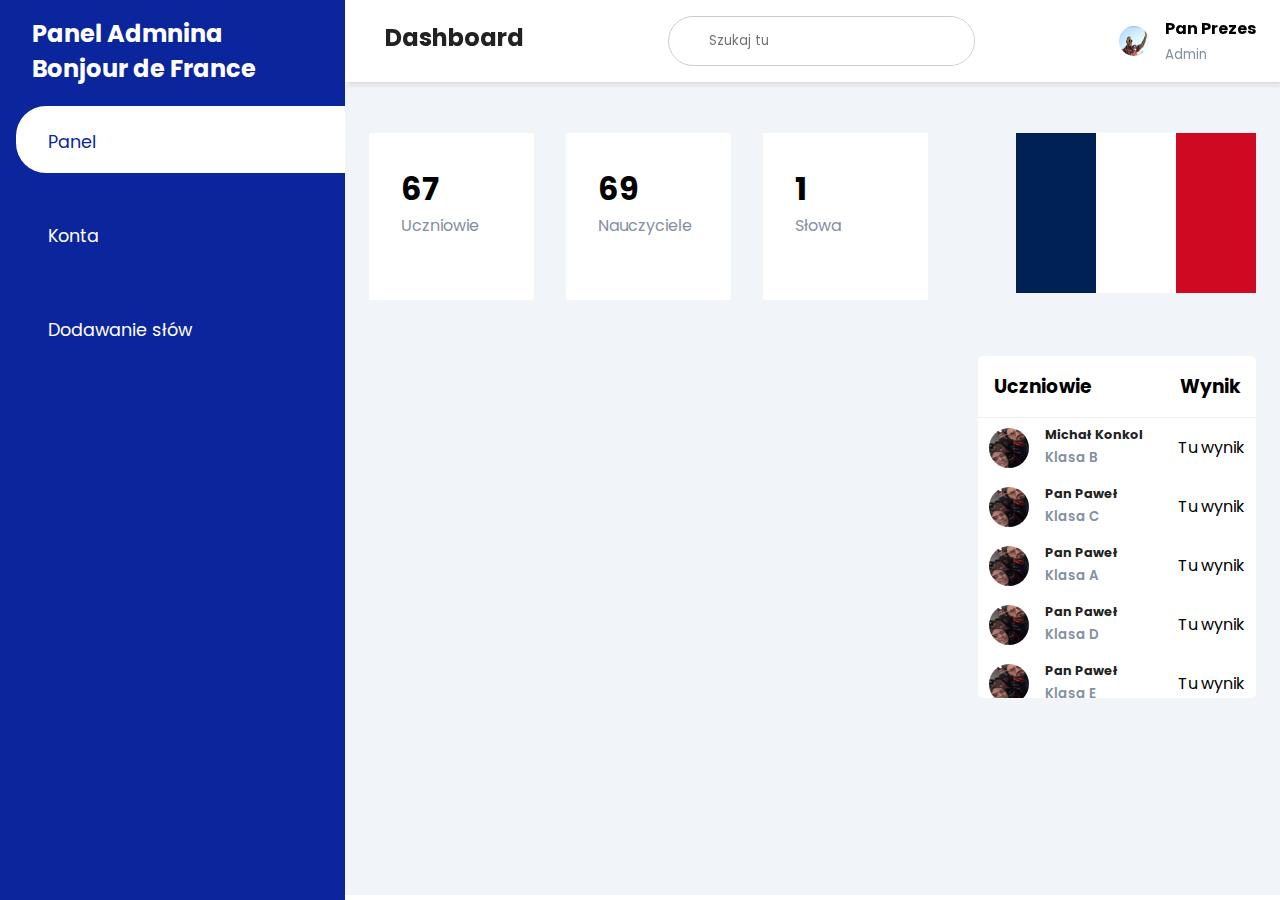
<file: index.html>
<!DOCTYPE html>
<html lang="pl">
<head>
    <meta charset="UTF-8">
    <meta name="viewport" content="width=device-width,initial-scale=1,maximum-scale=1">
    <title>Panel Admnina</title>
    <link rel="stylesheet" href="https://maxst.icons8.com/vue-static/landings/line-awesome/line-awesome/1.3.0/css/line-awesome.min.css">
    <link rel="stylesheet" href="stylepanel.css">
</head>
<body>

        <input type="checkbox" id="nav-toggle">
        <div class="sidebar">
            <div class="sidebar-brand">
                <h2><span class="lab la-accusoft">Panel Admnina</span><span>Bonjour de France</span></h2>
        </div>

        <div class="sidebar-menu">
            <ul>
                <li>
                    <a href="index.html" class="active"><span class="las la-igloo"></span>
                    <span>Panel</span></a>
                </li>

                <li>
                    <a href=""><span class="las la-users"></span>
                    <span>Konta</span></a>
                </li>

                <li>
                    <a href="dodawanieslow.html"><span class="las la-clipboard-list"></span>
                    <span>Dodawanie słów</span></a>
                </li>
            </ul>
        </div>
    </div>
    <div class="main-content">
        <header>
            <h2>
                <label for="nav-toggle">
                    <span class="las la-bars"></span>
                </label>
                Dashboard
            </h2>
            <div class="search-wrapper">
                <span class="las la-search"></span>
                <input type="search" placeholder="Szukaj tu" />
            </div>

            <div class="user-wrapper">
                <img src="yturu.png" width="30px" height="30px" alt="">
                <div>
                    <h4>Pan Prezes</h4>
                    <small>Admin</small>
                </div>
            </div>
        </header>

        <main>
            <div class="cards">
                <div class="card-single">
                    <div>
                        <h1>67</h1>
                        <span>Uczniowie</span>
                    </div>
                    <div>
                        <span class="las la-users"></span>
                    </div>
                </div>

                <div class="card-single">
                    <div>
                        <h1>69</h1>
                        <span>Nauczyciele</span>
                    </div>
                    <div>
                        <span class="las la-book"></span>
                    </div>
                </div>

                <div class="card-single">
                    <div>
                        <h1>1</h1>
                        <span>Słowa</span>
                    </div>
                    <div>
                        <span class="las la-users"></span>
                    </div>
                </div>

                <div class="card-single1">
                    <div>
                        <img src="flaga.svg.png" alt="">
                    </div>
                </div>
            </div>
            <div class="recent-grid">
                <div class="projects">
                    <div class="card">
                       
                        
                    </div>
                </div>

                <div class="customers">
                    <div class="card">
                        <div class="card-header">
                            <h3>Uczniowie</h3>
                             <h3>Wynik </h3>
                            </span></button>
                        </div>
                        <div class="card-body">
                            <div class="customer">
                                <div class="info">
                                    <img src="kizoija.jpg" width="40px"
                                    height="40px" alt="">
                                    <div>
                                        <h4>Michał Konkol</h4>
                                        <small>Klasa B</small>
                                    </div>
                                </div>
                                <div class="contact">
                                    Tu wynik
                                </div>
                            </div>
                            
                            <div class="customer">
                                <div class="info">
                                    <img src="kizoija.jpg" width="40px"
                                    height="40px" alt="">
                                    <div>
                                        <h4>Pan Paweł</h4>
                                        <small>Klasa C</small>
                                    </div>
                                </div>
                                <div class="contact">
                                    Tu wynik
                                </div>
                            </div>

                            <div class="customer">
                                <div class="info">
                                    <img src="kizoija.jpg" width="40px"
                                    height="40px" alt="">
                                    <div>
                                        <h4>Pan Paweł</h4>
                                        <small>Klasa A</small>
                                    </div>
                                </div>
                                <div class="contact">
                                    Tu wynik
                                </div>
                            </div>
                            <div class="customer">
                                <div class="info">
                                    <img src="kizoija.jpg" width="40px"
                                    height="40px" alt="">
                                    <div>
                                        <h4>Pan Paweł</h4>
                                        <small>Klasa D</small>
                                    </div>
                                </div>
                                <div class="contact">
                                    Tu wynik
                                </div>
                            </div>
                            <div class="customer">
                                <div class="info">
                                    <img src="kizoija.jpg" width="40px"
                                    height="40px" alt="">
                                    <div>
                                        <h4>Pan Paweł</h4>
                                        <small>Klasa E</small>
                                    </div>
                                </div>
                                <div class="contact">
                                    Tu wynik
                                </div>
                            </div>

                            <div class="customer">
                                <div class="info">
                                    <img src="kizoija.jpg" width="40px"
                                    height="40px" alt="">
                                    <div>
                                        <h4>Pan Paweł</h4>
                                        <small>Klasa A</small>
                                    </div>
                                </div>
                                <div class="contact">
                                    Tu wynik
                                </div>
                            </div>

                            <div class="customer">
                                <div class="info">
                                    <img src="kizoija.jpg" width="40px"
                                    height="40px" alt="">
                                    <div>
                                        <h4>Pan Paweł</h4>
                                        <small>Klasa A</small>
                                    </div>
                                </div>
                                <div class="contact">
                                    Tu wynik
                                </div>
                            </div>

                            <div class="customer">
                                <div class="info">
                                    <img src="kizoija.jpg" width="40px"
                                    height="40px" alt="">
                                    <div>
                                        <h4>Pan Paweł</h4>
                                        <small>Klasa A</small>
                                    </div>
                                </div>
                                <div class="contact">
                                    Tu wynik
                                </div>
                            </div>

                            


                        </div>
                </div>
            </div>
        </div>
        </main>
    </div>
</body>
</html>
</file>
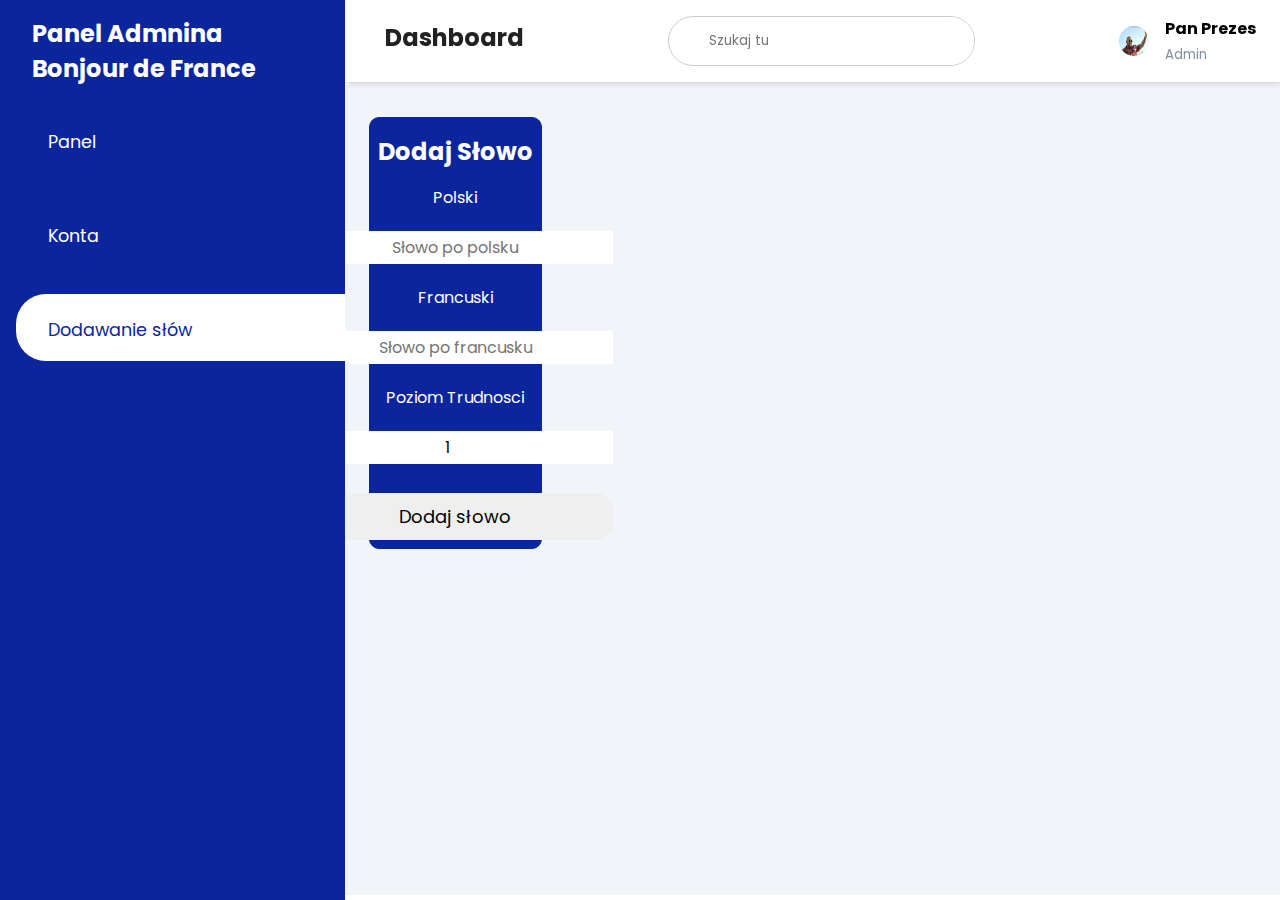
<file: dodawanieslow.html>
<!DOCTYPE html>
<html lang="pl">
<head>
    <meta charset="UTF-8">
    <meta name="viewport" content="width=device-width,initial-scale=1,maximum-scale=1">
    <title>Panel Admnina</title>
    <link rel="stylesheet" href="https://maxst.icons8.com/vue-static/landings/line-awesome/line-awesome/1.3.0/css/line-awesome.min.css">
    <link rel="stylesheet" href="styleslowa.css">
</head>
<body>

        <input type="checkbox" id="nav-toggle">
        <div class="sidebar">
            <div class="sidebar-brand">
                <h2><span class="lab la-accusoft">Panel Admnina</span><span>Bonjour de France</span></h2>
        </div>

        <div class="sidebar-menu">
            <ul>
                <li>
                    <a href="index.php"><span class="las la-igloo"></span>
                    <span>Panel</span></a>
                </li>

                <li>
                    <a href=""><span class="las la-users"></span>
                    <span>Konta</span></a>
                </li>

                <li>
                    <a href="dodawanieslow.html"  class="active"><span class="las la-clipboard-list"></span>
                    <span>Dodawanie słów</span></a>
                </li>
            </ul>
        </div>
    </div>

    <div class="main-content">
        <header>
            <h2>
                <label for="nav-toggle">
                    <span class="las la-bars"></span>
                </label>
                Dashboard
            </h2>
            <div class="search-wrapper">
                <span class="las la-search"></span>
                <input type="search" placeholder="Szukaj tu" />
            </div>

            <div class="user-wrapper">
                <img src="yturu.png" width="30px" height="30px" alt="">
                <div>
                    <h4>Pan Prezes</h4>
                    <small>Admin</small>
                </div>
            </div>
        </header>
    <main>
<div class="gora">
        <form class="doda" action="admin.php" method="POST">
            <label class="dodajslowo"><h2>Dodaj Słowo</h2></label>
            <label > Polski</label>
            <br>
            <input class="pole" type="text" placeholder="Słowo po polsku" name="PL" /></br>
            <label > Francuski</label>
            <br>
            <input class="pole" type="text" placeholder="Słowo po francusku" name="FR" /></br>
            <label > Poziom Trudnosci</label>
            <br>
            <input class="pole" type="number" min="1" max="3" value="1" name="dif" /></br>
            
            <input class="box" type="submit" value="Dodaj słowo"/>
            </form>
</div>
    </main>
</file>
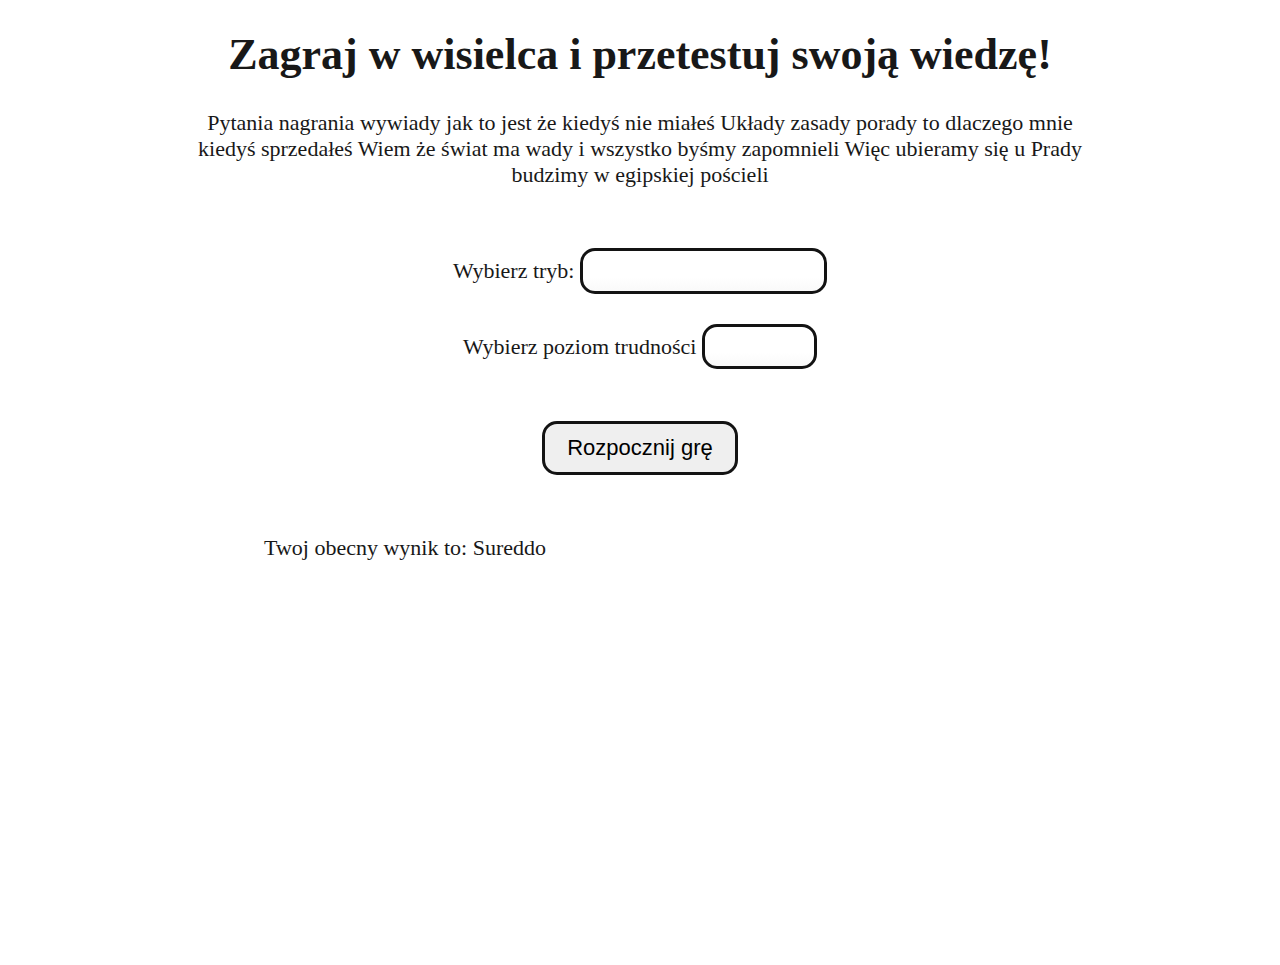
<file: hangman.html>
<!DOCTYPE html>
<html> 
<head>

    <title>Wisielec</title>
    <link rel="stylesheet" href="style.css" type="text/css">
    <meta charset="utf-8">
    <link rel="preconnect" href="https://fonts.googleapis.com">
    <link rel="preconnect" href="https://fonts.gstatic.com" crossorigin>
    <link href="https://fonts.googleapis.com/css2?family=Share+Tech+Mono&display=swap" rel="stylesheet">
    <script src="hangman.js" type="text/javascript"></script>


</head>

<body>

    <div id="container">

        
        <h1>Zagraj w wisielca i przetestuj swoją wiedzę!</h1>

        <p>Pytania nagrania wywiady jak to jest że kiedyś nie miałeś
            Układy zasady porady to dlaczego mnie kiedyś sprzedałeś
            Wiem że świat ma wady i wszystko byśmy zapomnieli
            Więc ubieramy się u Prady budzimy w egipskiej pościeli</p>

        <div id="mode_choice">
            <p>Wybierz tryb: 
                <select name="gamemode" id="gamemode" class="select">
                    <option value=""></option>
                    <option value="false">Z francuskiego na polski</option>
                    <option value="true">Z polskiego na francuski</option>
                </select>
            </p>
            
        </div>


        <div id="difficulty_mode">
            <p>Wybierz poziom trudności
                <select name="difficulty" id="difficulty" class="select">
                    <option value=""></option>
                    <option value="">Łatwy</option>
                    <option value="">Średni</option>
                    <option value="">Trudny</option>
                </select>
            </p>
        </div>


        <input type="button" value="Rozpocznij grę" id="start_button" class="btn" onclick="start()">


        <div id="score_preview">
            <p>Twoj obecny wynik to: <span id="score">Sureddo</span></p>  
        </div>


        <div id="gallows_image"></div>
        <div id="board">
            <p id="translation"></p>
            <p id="password"></p>
        </div>
        <div style="clear:both ;"></div>


        <div id="bottom_panel"><div id="keyboard"></div></div>
        
        
    </div>

</body>
</html>
</file>
<file: stylepanel.css>
@import url('https://fonts.googleapis.com/css2?family=Poppins:wght@300;400;500;600@display=swap');

:root {
    --main-color: #0b259c;
    --color-dark: #1D2231;
    --text-grey: #8390A2;
}

* {
    padding: 0;
    margin: 0;
    box-sizing: border-box;
    list-style-type: none;
    text-decoration: none;
    font-family: 'Poppins', sans-serif;
}

.sidebar {
    width: 345px;
    position: fixed;
    left: 0;
    top: 0;
    height: 100%;
    background: var(--main-color);
    z-index: 100;
    transition: width 300ms;
}

.sidebar-brand {
    height: 90px;
    padding: 1rem 0rem 1rem 2rem;
    color: #fff;
}

.sidebar-brand span {
    display: inline-block;
    padding-right: 1rem;
}

.sidebar-menu {
    margin-top: 1rem;
}

.sidebar-menu li {
    width: 100%;
    margin-bottom: 1.7rem;
    padding-left: 1rem;
}

.sidebar-menu a {
    padding: 1rem;
    display: block;
    color: #fff;
    font-size: 1.1rem;
}

.sidebar-menu a.active {
    background: #fff;
    padding-top: 1rem;
    padding-bottom: 1rem;
    color: var(--main-color);
    border-radius: 30px 0px 0px 30px;
}

.sidebar-menu a span:first-child {
    font-size: 1.5rem;
    padding-right: 1rem;
}

#nav-toggle:checked + .sidebar {
    width: 70px;
}

#nav-toggle:checked + .sidebar .sidebar-brand,
#nav-toggle:checked + .sidebar li  {
    padding-left: 1rem;
    text-align: center;
}

#nav-toggle:checked + .sidebar li a  {
    padding-left: 0rem;
}

#nav-toggle:checked + .sidebar .sidebar-brand h2 span:last-child,
#nav-toggle:checked + .sidebar li a span:last-child {
    display: none;
}

#nav-toggle:checked ~ .main-content {
    margin-left: 70px;
}

#nav-toggle:checked ~ .main-content header {
    width: calc(100% - 70px);
    left: 70px;
}

.main-content {
    transition: margin-left 300ms;
    margin-left: 345px;
}

header {
    background: #fff;
    display: flex;
    justify-content: space-between;
    padding: 1rem 1.5rem;
    box-shadow: 2px 2px 5px rgba(0, 0, 0, 0.2);
    position: fixed;
    left: 345px;
    width: calc(100% - 345px);
    top: 0;
    z-index: 100;
    transition: left 300ms;
}

#nav-toggle {
    display: none;
}

header h2 {
    color: #222;
}

header label span {
    font-size: 1.7rem;
    padding-right: 1rem;
}

.search-wrapper {
    border: 1px solid #ccc;
    border-radius: 30px;
    height: 50px;
    display: flex;
    align-items: center;
    overflow-x: hidden;
}

.search-wrapper span {
    display: inline-block;
    padding: 0rem 1rem;
    font-size: 1.5rem;
}

.search-wrapper input {
    height: 100%;
    padding: .5rem;
    border: none;
    outline: none;
}

.user-wrapper {
    display: flex;
    align-items: center;
}

.user-wrapper img {
    border-radius: 50%;
    margin-right: 1rem;
}

.user-wrapper small {
    display: inline-block;
    color: var(--text-grey);
}

main {
    margin-top: 85px;
    padding: 2rem 1.5rem;
    background: #f1f5f9;
    min-height: calc(100vh - 90px);
}

.cards {
    display: grid;
    grid-template-columns: repeat(4, 1fr);
    grid-gap: 2rem;
    margin-top: 1rem;
}

.card-single {
    display: flex;
    justify-content: space-between;
    background: #fff;
    padding: 2rem;
    border-radius: 2px;
}

.card-single div:last-child span {
    font-size: 3rem;
    color: var(--main-color);
}

.card-single div:first-child span {
    color: var(--text-grey);
}

.card-single:last-child {
    background: var(--main-color);
}

.card-single:last-child h1,
.card-single:last-child div:first-child span
.card-single:last-child div:last-child span {
    color: #fff;
}

.recent-grid {
    margin-top: 3.5rem;
    display: grid;
    grid-gap: 2rem;
    grid-template-columns: 65% auto;
}

.card {
    background: #fff;
    border-radius: 5px;
}

.card-header{
    padding: 1rem;
}

.card-header {
    display: flex;
    justify-content: space-between;
    align-items: center;
    border-bottom: 1px solid #f0f0f0;
}

.card-header button {
    background: var(--main-color);
    border-radius: 10px;
    color: #fff;
    font-size: .8rem;
    padding: .5rem 1rem;
    border: 1px solid var(--main-color);
}
table {
    border-collapse: collapse;
}

thead tr {
    border-top: 1px solid #f0f0f0;
    border-bottom: 1px solid #f0f0f0;
}

thead td {
    font-weight: 700;
}

td {
    padding: .5rem 1rem;
    font-size: .9rem;
    color: #222;
}

td .status {
    display: inline-block;
    height: 10px;
    width: 10px;
    border-radius: 50%;
    margin-right: 1rem;
}  

tr td:last-child {
    display: flex;
    align-items: center;
}

.status.purple {
    background: rebeccapurple;
}

.status.pink {
    background: deeppink;
}

.status.orange {
    background: orangered;
}

.table-responsive{
    width: 100%;
    overflow-x: auto;
}

.customer {
    display: flex;
    justify-content: space-between;
    align-items: center;
    padding: .5rem .7rem;
}

.info{
    display: flex;
    align-items: center;
}

.info img {
    border-radius: 50%;
    margin-right: 1rem;
}

.info h4 {
    font-size: .8rem;
    font-weight: 700;
    color: #222;
}

.info small {
    font-weight: 600;
    color: var(--text-grey);
}

.contact span {
    font-size: 1.2rem;
    display: inline-block;
    margin-left: .5rem;
    color: var(--main-color);
}

@media only screen and (max-width: 1200px) {
    .sidebar {
        width: 70px;
    }
    
    .sidebar .sidebar-brand,
   .sidebar li  {
        padding-left: 1rem;
        text-align: center;
    }
    
    .sidebar li a  {
        padding-left: 0rem;
    }
    
    .sidebar .sidebar-brand h2 span:last-child,
    .sidebar li a span:last-child {
        display: none;
    }
    
    .main-content {
        margin-left: 70px;
    }
    
    .main-content header {
        width: calc(100% - 70px);
        left: 70px;
    }


}

@media only screen and (max-width: 960px) {
    .cards {
        grid-template-columns: repeat(3, 1fr);
    }

    .recent-grid {
        grid-template-columns: 60% 40%;
    }
}

@media only screen and (max-width: 768px) {
    .cards {
        grid-template-columns: repeat(2, 1fr);
    }

    .recent-grid {
        grid-template-columns: 100%;
    }

    .search-wrapper {
        display: none;
    }

    .sidebar {
        left: -100% !important;
    }

    header h2 {
        display: flex;
        align-items: center;
    }

    header h2 label {
        display: inline-block;
        background: var(--main-color);
        padding-right: 0rem;
        margin-right: 1rem;
        height: 40px;
        width: 40px;
        border-radius: 50%;
        color: #fff;
        display: flex;
        align-items: center;
        justify-content: center !important;
    }

    header h2 span {
        text-align: center;
        padding-right: 0rem;
    }

    header h2 {
        font-size: .8rem;
    }

    .main-content {
        width: 100%;
        margin-left: 0rem;
    }

    header {
        width: 100% !important;
        left: 0 !important;
    }

    #nav-toggle:checked + .sidebar {
        left: 0 !important;
        z-index: 100;
        width: 345px;
    }
    
    #nav-toggle:checked + .sidebar .sidebar-brand,
    #nav-toggle:checked + .sidebar li  {
        padding-left: 2rem;
        text-align: left;
    }
    
    #nav-toggle:checked + .sidebar li a  {
        padding-left: 1rem;
    }
    
    #nav-toggle:checked + .sidebar .sidebar-brand h2 span:last-child,
    #nav-toggle:checked + .sidebar li a span:last-child {
        display: inline;
    }
    #nav-toggle:checked ~ .main-content {
        margin-left: 0rem !important;
    }
}

@media only screen and (max-width: 560px) {
    .cards {
        grid-template-columns: 100%;
    }
}

.card-single1 {
    align-items: center;
    padding-left: 3.5rem;
}

.card-body {
    overflow-y: scroll;
    height: 280px;
}
</file>
<file: styleslowa.css>
@import url('https://fonts.googleapis.com/css2?family=Poppins:wght@300;400;500;600@display=swap');

:root {
    --main-color: #0b259c;
    --color-dark: #1D2231;
    --text-grey: #8390A2;
}

* {
    padding: 0;
    margin: 0;
    box-sizing: border-box;
    list-style-type: none;
    text-decoration: none;
    font-family: 'Poppins', sans-serif;
}

.sidebar {
    width: 345px;
    position: fixed;
    left: 0;
    top: 0;
    height: 100%;
    background: var(--main-color);
    z-index: 100;
    transition: width 300ms;
}

.sidebar-brand {
    height: 90px;
    padding: 1rem 0rem 1rem 2rem;
    color: #fff;
}

.sidebar-brand span {
    display: inline-block;
    padding-right: 1rem;
}

.sidebar-menu {
    margin-top: 1rem;
}

.sidebar-menu li {
    width: 100%;
    margin-bottom: 1.7rem;
    padding-left: 1rem;
}

.sidebar-menu a {
    padding: 1rem;
    display: block;
    color: #fff;
    font-size: 1.1rem;
}

.sidebar-menu a.active {
    background: #fff;
    padding-top: 1rem;
    padding-bottom: 1rem;
    color: var(--main-color);
    border-radius: 30px 0px 0px 30px;
}

.sidebar-menu a span:first-child {
    font-size: 1.5rem;
    padding-right: 1rem;
}

#nav-toggle:checked + .sidebar {
    width: 70px;
}

#nav-toggle:checked + .sidebar .sidebar-brand,
#nav-toggle:checked + .sidebar li  {
    padding-left: 1rem;
    text-align: center;
}

#nav-toggle:checked + .sidebar li a  {
    padding-left: 0rem;
}

#nav-toggle:checked + .sidebar .sidebar-brand h2 span:last-child,
#nav-toggle:checked + .sidebar li a span:last-child {
    display: none;
}

#nav-toggle:checked ~ .main-content {
    margin-left: 70px;
}

#nav-toggle:checked ~ .main-content header {
    width: calc(100% - 70px);
    left: 70px;
}

.main-content {
    transition: margin-left 300ms;
    margin-left: 345px;
}

header {
    background: #fff;
    display: flex;
    justify-content: space-between;
    padding: 1rem 1.5rem;
    box-shadow: 2px 2px 5px rgba(0, 0, 0, 0.2);
    position: fixed;
    left: 345px;
    width: calc(100% - 345px);
    top: 0;
    z-index: 100;
    transition: left 300ms;
}

#nav-toggle {
    display: none;
}

header h2 {
    color: #222;
}

header label span {
    font-size: 1.7rem;
    padding-right: 1rem;
}

.search-wrapper {
    border: 1px solid #ccc;
    border-radius: 30px;
    height: 50px;
    display: flex;
    align-items: center;
    overflow-x: hidden;
}

.search-wrapper span {
    display: inline-block;
    padding: 0rem 1rem;
    font-size: 1.5rem;
}

.search-wrapper input {
    height: 100%;
    padding: .5rem;
    border: none;
    outline: none;
}

.user-wrapper {
    display: flex;
    align-items: center;
}

.user-wrapper img {
    border-radius: 50%;
    margin-right: 1rem;
}

.user-wrapper small {
    display: inline-block;
    color: var(--text-grey);
}

main {
    margin-top: 85px;
    padding: 2rem 1.5rem;
    background: #f1f5f9;
    min-height: calc(100vh - 90px);
}

.cards {
    display: grid;
    grid-template-columns: repeat(4, 1fr);
    grid-gap: 2rem;
    margin-top: 1rem;
}

.card-single {
    display: flex;
    justify-content: space-between;
    background: #fff;
    padding: 2rem;
    border-radius: 2px;
}

.card-single div:last-child span {
    font-size: 3rem;
    color: var(--main-color);
}

.card-single div:first-child span {
    color: var(--text-grey);
}

.card-single:last-child {
    background: var(--main-color);
}

.card-single:last-child h1,
.card-single:last-child div:first-child span
.card-single:last-child div:last-child span {
    color: #fff;
}

.recent-grid {
    margin-top: 3.5rem;
    display: grid;
    grid-gap: 2rem;
    grid-template-columns: 65% auto;
}

.card {
    background: #fff;
    border-radius: 5px;
}

.card-header{
    padding: 1rem;
}

.card-header {
    display: flex;
    justify-content: space-between;
    align-items: center;
    border-bottom: 1px solid #f0f0f0;
}

.card-header button {
    background: var(--main-color);
    border-radius: 10px;
    color: #fff;
    font-size: .8rem;
    padding: .5rem 1rem;
    border: 1px solid var(--main-color);
}
table {
    border-collapse: collapse;
}

thead tr {
    border-top: 1px solid #f0f0f0;
    border-bottom: 1px solid #f0f0f0;
}

thead td {
    font-weight: 700;
}

td {
    padding: .5rem 1rem;
    font-size: .9rem;
    color: #222;
}

td .status {
    display: inline-block;
    height: 10px;
    width: 10px;
    border-radius: 50%;
    margin-right: 1rem;
}  

tr td:last-child {
    display: flex;
    align-items: center;
}

.status.purple {
    background: rebeccapurple;
}

.status.pink {
    background: deeppink;
}

.status.orange {
    background: orangered;
}

.table-responsive{
    width: 100%;
    overflow-x: auto;
}

.customer {
    display: flex;
    justify-content: space-between;
    align-items: center;
    padding: .5rem .7rem;
}

.info{
    display: flex;
    align-items: center;
}

.info img {
    border-radius: 50%;
    margin-right: 1rem;
}

.info h4 {
    font-size: .8rem;
    font-weight: 700;
    color: #222;
}

.info small {
    font-weight: 600;
    color: var(--text-grey);
}

.contact span {
    font-size: 1.2rem;
    display: inline-block;
    margin-left: .5rem;
    color: var(--main-color);
}

@media only screen and (max-width: 1200px) {
    .sidebar {
        width: 70px;
    }
    
    .sidebar .sidebar-brand,
   .sidebar li  {
        padding-left: 1rem;
        text-align: center;
    }
    
    .sidebar li a  {
        padding-left: 0rem;
    }
    
    .sidebar .sidebar-brand h2 span:last-child,
    .sidebar li a span:last-child {
        display: none;
    }
    
    .main-content {
        margin-left: 70px;
    }
    
    .main-content header {
        width: calc(100% - 70px);
        left: 70px;
    }


}

@media only screen and (max-width: 960px) {
    .cards {
        grid-template-columns: repeat(3, 1fr);
    }

    .recent-grid {
        grid-template-columns: 60% 40%;
    }
}

@media only screen and (max-width: 768px) {
    .cards {
        grid-template-columns: repeat(2, 1fr);
    }

    .recent-grid {
        grid-template-columns: 100%;
    }

    .search-wrapper {
        display: none;
    }

    .sidebar {
        left: -100% !important;
    }

    header h2 {
        display: flex;
        align-items: center;
    }

    header h2 label {
        display: inline-block;
        background: var(--main-color);
        padding-right: 0rem;
        margin-right: 1rem;
        height: 40px;
        width: 40px;
        border-radius: 50%;
        color: #fff;
        display: flex;
        align-items: center;
        justify-content: center !important;
    }

    header h2 span {
        text-align: center;
        padding-right: 0rem;
    }

    header h2 {
        font-size: .8rem;
    }

    .main-content {
        width: 100%;
        margin-left: 0rem;
    }

    header {
        width: 100% !important;
        left: 0 !important;
    }

    #nav-toggle:checked + .sidebar {
        left: 0 !important;
        z-index: 100;
        width: 345px;
    }
    
    #nav-toggle:checked + .sidebar .sidebar-brand,
    #nav-toggle:checked + .sidebar li  {
        padding-left: 2rem;
        text-align: left;
    }
    
    #nav-toggle:checked + .sidebar li a  {
        padding-left: 1rem;
    }
    
    #nav-toggle:checked + .sidebar .sidebar-brand h2 span:last-child,
    #nav-toggle:checked + .sidebar li a span:last-child {
        display: inline;
    }
    #nav-toggle:checked ~ .main-content {
        margin-left: 0rem !important;
    }
}

@media only screen and (max-width: 560px) {
    .cards {
        grid-template-columns: 100%;
    }
}

.card-single1 {
    align-items: center;
    padding-left: 3.5rem;
}

.card-body {
    overflow-y: scroll;
    height: 280px;
}

.doda {
    background: #fff;
    display: grid;
    justify-content: center;
    align-items: center;
    border-bottom: 1px solid #f0f0f0;
    background: var(--main-color);
    border-radius: 10px;
    color: #fff;
    font-size: 1rem;
    text-align: center;
    border: 1px solid var(--main-color);
    font-family: 'Poppins', sans-serif;
    width: 100%;
    
}

.dodajslowo {
    padding: 1rem;
    text-align: center;
    width: auto;
    align-items: center;
}

.gora {
    margin-top: 3.5rem;
    display: grid;
    grid-template-columns: 30%;
    text-align: center;
    font-size: large;
    width: 100%;
    margin: 0;
    padding-right: 35%;
}

.box {
    padding: 10px 15px;
    margin: 8px 0;
    box-sizing: border-box;
    border-radius: 1rem;
    text-align: center;
    font-size: large;
    font-family: 'Poppins', sans-serif;
    border-top-width: 0px;
    border-right-width: 0px;
    border-left-width: 0px;
    border-bottom-width: 0px;

}

.box:hover {
    background: #2f2f30;
    transition: 100ms;
    color: #fff;
}

.pole {
    height: 130%;
    text-align: center;
    font-size: medium;
    font-family: 'Poppins', sans-serif;
    border-top-width: 0px;
    border-right-width: 0px;
    border-left-width: 0px;
    border-bottom-width: 0px;
}
</file>
<file: style.css>
:root 
{
    --select-border: rgb(19, 19, 19);
    --select-focus: rgb(255, 0, 0);
    --select-arrow: var(--select-border);
}

body
{
    background-color: white;
    color: rgb(24, 24, 24);
    font-size: 22px;
    font-family: 'Lato';
    text-align: center;
}

select 
{
    appearance: none;
    background-color: transparent;
    border: none;
    padding: 0 1em 0 0;
    margin: 0;
    width: 100%;
    font-family: inherit;
    font-size: inherit;
    cursor: inherit;
    line-height: inherit;
    outline: none;
}

select::-ms-expand 
{
    display: none;
}

.select 
{
    width: 100%;
    min-width: 115px;
    max-width: fit-content;
    border: 3px solid var(--select-border);
    border-radius: 15px;
    padding: 0.25em 0.5em;
    font-size: inherit;
    cursor: pointer;
    line-height: 1.3;
    background-color: #fff;
    background-image: linear-gradient(to top, #f9f9f9, #fff 33%);
    text-align: center;
    position: relative;
}

.center
{
    text-align: center;
}

#container
{
    width: 900px; 
    margin-left: auto;
    margin-right: auto;
}

#mode_choice
{
    text-align: center;
    margin-top: 60px;
}

#difficulty_mode
{
    text-align: center;
    margin-top: 30px;
}

#start_button
{
    margin: auto;
    margin-top: 30px;
}

.btn
{
    border: 3px solid var(--select-border);
    border-radius: 15px;
    padding: 0.5em 1em;
    text-align: center;
    text-decoration: none;
    font-size: 22px;
}
.btn:hover
{
    background-color: rgb(58, 58, 58);
    color: rgb(255, 255, 255);
    border-color: rgb(58, 58, 58);
}

#score_preview
{
    width: 350px;
    margin-top: 60px;
    margin-left: 40px;
}

#gallows_image
{
    width: 450px;
    min-height: 254px;
    float: left;
}

#board
{
    width: 450px;
    min-height: 254px;
    float: left;
    text-align: center;
    margin-top: 20px;
}

#translation
{
    margin-top: 25px;
    font-size: 40px;
    font-family: 'Ubuntu Mono', monospace;
    font-weight: 800;
}

#password
{
    margin-top: 60px;
    font-size: 40px;
    font-family: 'Ubuntu Mono', monospace;
    font-weight: 800;
}

#bottom_panel
{
    width: 900px;
}

#keyboard
{
    position: relative;
    min-height: 100px;
    margin-left: auto;
    margin-right: auto;
}

.polish_keyboard
{
    width: 668px;
    margin-left: auto;
    margin-right: auto;
}

.french_keyboard
{
    width: 797px;
    margin-left: auto;
    margin-right: auto;
}

.keyboard_button
{
    width: 30px;
	height: 30px;
	text-align:center;
	padding: 5px;
	margin: 4px;
    border: 3px solid var(--select-border);
    border-radius: 15px;
    float: left;
    cursor: pointer;
    font-family: 'Ubuntu Mono', monospace;
    font-size: 28px;
    font-weight: 1000;
}

.keyboard_button:hover
{
    background-color: rgb(58, 58, 58);
    color: rgb(255, 255, 255);
    border-color: rgb(58, 58, 58);
}

.keyboard_button.guessed
{
    background-color: greenyellow;
}

.keyboard_button.not_guessed
{
    background-color: rgb(255, 32, 32);
}

.keyboard_button.loss
{
    background-color: rgb(255, 32, 32);
}

.keyboard_button.win
{
    background-color: greenyellow;
}

.keyboard_spacing_secound_row
{
    padding:10px;
    float: left;
}

.keyboard_spacing_third_row
{
    padding: 20px;
    float: left;
}
</file>
